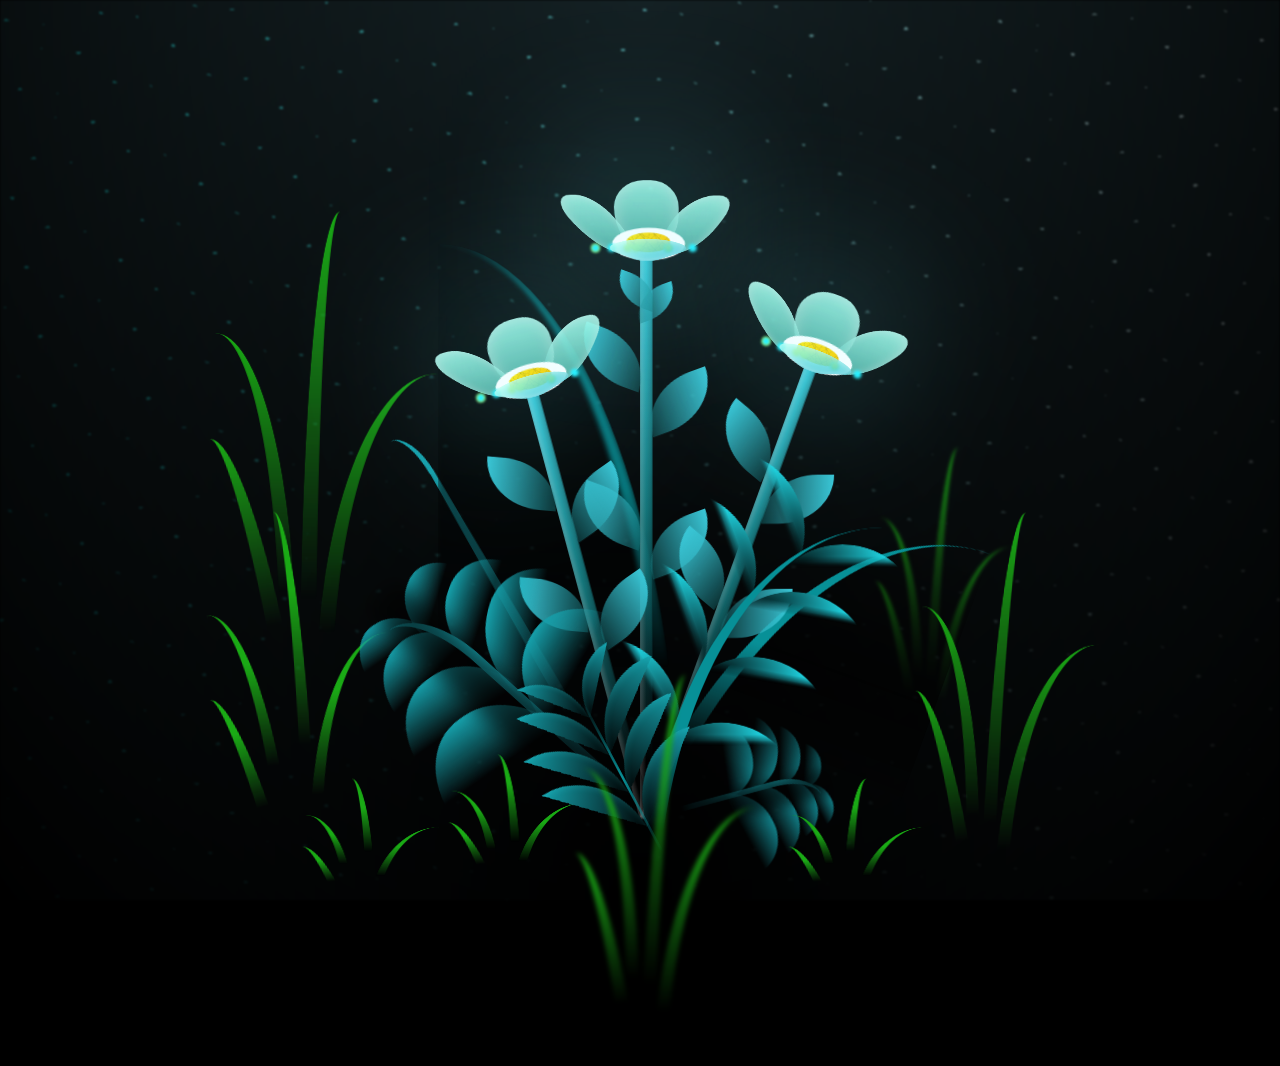
<file: flower.html>
<!DOCTYPE html>
<html lang="en">
<head>
    <meta charset="UTF-8">
    <meta http-equiv="X-UA-Compatible" content="IE=edge">
    <meta name="viewport" content="width=device-width, initial-scale=1.0">
    <link rel="stylesheet" href="./main.css">
    <link rel="icon" href="./flowers.png" type="image/x-icon">
    <title>flowers</title>
</head>
<body class="container">
  <!-- Pembuat code: https://codepen.io/mdusmanansari/pen/BamepLe -->
    <div class="night"></div>
    <div class="flowers">
      <div class="flower flower--1">
        <div class="flower__leafs flower__leafs--1">
          <div class="flower__leaf flower__leaf--1"></div>
          <div class="flower__leaf flower__leaf--2"></div>
          <div class="flower__leaf flower__leaf--3"></div>
          <div class="flower__leaf flower__leaf--4"></div>
          <div class="flower__white-circle"></div>
  
          <div class="flower__light flower__light--1"></div>
          <div class="flower__light flower__light--2"></div>
          <div class="flower__light flower__light--3"></div>
          <div class="flower__light flower__light--4"></div>
          <div class="flower__light flower__light--5"></div>
          <div class="flower__light flower__light--6"></div>
          <div class="flower__light flower__light--7"></div>
          <div class="flower__light flower__light--8"></div>
  
        </div>
        <div class="flower__line">
          <div class="flower__line__leaf flower__line__leaf--1"></div>
          <div class="flower__line__leaf flower__line__leaf--2"></div>
          <div class="flower__line__leaf flower__line__leaf--3"></div>
          <div class="flower__line__leaf flower__line__leaf--4"></div>
          <div class="flower__line__leaf flower__line__leaf--5"></div>
          <div class="flower__line__leaf flower__line__leaf--6"></div>
        </div>
      </div>
  
      <div class="flower flower--2">
        <div class="flower__leafs flower__leafs--2">
          <div class="flower__leaf flower__leaf--1"></div>
          <div class="flower__leaf flower__leaf--2"></div>
          <div class="flower__leaf flower__leaf--3"></div>
          <div class="flower__leaf flower__leaf--4"></div>
          <div class="flower__white-circle"></div>
  
          <div class="flower__light flower__light--1"></div>
          <div class="flower__light flower__light--2"></div>
          <div class="flower__light flower__light--3"></div>
          <div class="flower__light flower__light--4"></div>
          <div class="flower__light flower__light--5"></div>
          <div class="flower__light flower__light--6"></div>
          <div class="flower__light flower__light--7"></div>
          <div class="flower__light flower__light--8"></div>
  
        </div>
        <div class="flower__line">
          <div class="flower__line__leaf flower__line__leaf--1"></div>
          <div class="flower__line__leaf flower__line__leaf--2"></div>
          <div class="flower__line__leaf flower__line__leaf--3"></div>
          <div class="flower__line__leaf flower__line__leaf--4"></div>
        </div>
      </div>
  
      <div class="flower flower--3">
        <div class="flower__leafs flower__leafs--3">
          <div class="flower__leaf flower__leaf--1"></div>
          <div class="flower__leaf flower__leaf--2"></div>
          <div class="flower__leaf flower__leaf--3"></div>
          <div class="flower__leaf flower__leaf--4"></div>
          <div class="flower__white-circle"></div>
  
          <div class="flower__light flower__light--1"></div>
          <div class="flower__light flower__light--2"></div>
          <div class="flower__light flower__light--3"></div>
          <div class="flower__light flower__light--4"></div>
          <div class="flower__light flower__light--5"></div>
          <div class="flower__light flower__light--6"></div>
          <div class="flower__light flower__light--7"></div>
          <div class="flower__light flower__light--8"></div>
  
        </div>
        <div class="flower__line">
          <div class="flower__line__leaf flower__line__leaf--1"></div>
          <div class="flower__line__leaf flower__line__leaf--2"></div>
          <div class="flower__line__leaf flower__line__leaf--3"></div>
          <div class="flower__line__leaf flower__line__leaf--4"></div>
        </div>
      </div>
  
      <div class="grow-ans" style="--d:1.2s">
        <div class="flower__g-long">
          <div class="flower__g-long__top"></div>
          <div class="flower__g-long__bottom"></div>
        </div>
      </div>
  
      <div class="growing-grass">
        <div class="flower__grass flower__grass--1">
          <div class="flower__grass--top"></div>
          <div class="flower__grass--bottom"></div>
          <div class="flower__grass__leaf flower__grass__leaf--1"></div>
          <div class="flower__grass__leaf flower__grass__leaf--2"></div>
          <div class="flower__grass__leaf flower__grass__leaf--3"></div>
          <div class="flower__grass__leaf flower__grass__leaf--4"></div>
          <div class="flower__grass__leaf flower__grass__leaf--5"></div>
          <div class="flower__grass__leaf flower__grass__leaf--6"></div>
          <div class="flower__grass__leaf flower__grass__leaf--7"></div>
          <div class="flower__grass__leaf flower__grass__leaf--8"></div>
          <div class="flower__grass__overlay"></div>
        </div>
      </div>
  
      <div class="growing-grass">
        <div class="flower__grass flower__grass--2">
          <div class="flower__grass--top"></div>
          <div class="flower__grass--bottom"></div>
          <div class="flower__grass__leaf flower__grass__leaf--1"></div>
          <div class="flower__grass__leaf flower__grass__leaf--2"></div>
          <div class="flower__grass__leaf flower__grass__leaf--3"></div>
          <div class="flower__grass__leaf flower__grass__leaf--4"></div>
          <div class="flower__grass__leaf flower__grass__leaf--5"></div>
          <div class="flower__grass__leaf flower__grass__leaf--6"></div>
          <div class="flower__grass__leaf flower__grass__leaf--7"></div>
          <div class="flower__grass__leaf flower__grass__leaf--8"></div>
          <div class="flower__grass__overlay"></div>
        </div>
      </div>
  
      <div class="grow-ans" style="--d:2.4s">
        <div class="flower__g-right flower__g-right--1">
          <div class="leaf"></div>
        </div>
      </div>
  
      <div class="grow-ans" style="--d:2.8s">
        <div class="flower__g-right flower__g-right--2">
          <div class="leaf"></div>
        </div>
      </div>
  
      <div class="grow-ans" style="--d:2.8s">
        <div class="flower__g-front">
          <div class="flower__g-front__leaf-wrapper flower__g-front__leaf-wrapper--1">
            <div class="flower__g-front__leaf"></div>
          </div>
          <div class="flower__g-front__leaf-wrapper flower__g-front__leaf-wrapper--2">
            <div class="flower__g-front__leaf"></div>
          </div>
          <div class="flower__g-front__leaf-wrapper flower__g-front__leaf-wrapper--3">
            <div class="flower__g-front__leaf"></div>
          </div>
          <div class="flower__g-front__leaf-wrapper flower__g-front__leaf-wrapper--4">
            <div class="flower__g-front__leaf"></div>
          </div>
          <div class="flower__g-front__leaf-wrapper flower__g-front__leaf-wrapper--5">
            <div class="flower__g-front__leaf"></div>
          </div>
          <div class="flower__g-front__leaf-wrapper flower__g-front__leaf-wrapper--6">
            <div class="flower__g-front__leaf"></div>
          </div>
          <div class="flower__g-front__leaf-wrapper flower__g-front__leaf-wrapper--7">
            <div class="flower__g-front__leaf"></div>
          </div>
          <div class="flower__g-front__leaf-wrapper flower__g-front__leaf-wrapper--8">
            <div class="flower__g-front__leaf"></div>
          </div>
          <div class="flower__g-front__line"></div>
        </div>
      </div>
  
      <div class="grow-ans" style="--d:3.2s">
        <div class="flower__g-fr">
          <div class="leaf"></div>
          <div class="flower__g-fr__leaf flower__g-fr__leaf--1"></div>
          <div class="flower__g-fr__leaf flower__g-fr__leaf--2"></div>
          <div class="flower__g-fr__leaf flower__g-fr__leaf--3"></div>
          <div class="flower__g-fr__leaf flower__g-fr__leaf--4"></div>
          <div class="flower__g-fr__leaf flower__g-fr__leaf--5"></div>
          <div class="flower__g-fr__leaf flower__g-fr__leaf--6"></div>
          <div class="flower__g-fr__leaf flower__g-fr__leaf--7"></div>
          <div class="flower__g-fr__leaf flower__g-fr__leaf--8"></div>
        </div>
      </div>
  
      <div class="long-g long-g--0">
        <div class="grow-ans" style="--d:3s">
          <div class="leaf leaf--0"></div>
        </div>
        <div class="grow-ans" style="--d:2.2s">
          <div class="leaf leaf--1"></div>
        </div>
        <div class="grow-ans" style="--d:3.4s">
          <div class="leaf leaf--2"></div>
        </div>
        <div class="grow-ans" style="--d:3.6s">
          <div class="leaf leaf--3"></div>
        </div>
      </div>
  
      <div class="long-g long-g--1">
        <div class="grow-ans" style="--d:3.6s">
          <div class="leaf leaf--0"></div>
        </div>
        <div class="grow-ans" style="--d:3.8s">
          <div class="leaf leaf--1"></div>
        </div>
        <div class="grow-ans" style="--d:4s">
          <div class="leaf leaf--2"></div>
        </div>
        <div class="grow-ans" style="--d:4.2s">
          <div class="leaf leaf--3"></div>
        </div>
      </div>
  
      <div class="long-g long-g--2">
        <div class="grow-ans" style="--d:4s">
          <div class="leaf leaf--0"></div>
        </div>
        <div class="grow-ans" style="--d:4.2s">
          <div class="leaf leaf--1"></div>
        </div>
        <div class="grow-ans" style="--d:4.4s">
          <div class="leaf leaf--2"></div>
        </div>
        <div class="grow-ans" style="--d:4.6s">
          <div class="leaf leaf--3"></div>
        </div>
      </div>
  
      <div class="long-g long-g--3">
        <div class="grow-ans" style="--d:4s">
          <div class="leaf leaf--0"></div>
        </div>
        <div class="grow-ans" style="--d:4.2s">
          <div class="leaf leaf--1"></div>
        </div>
        <div class="grow-ans" style="--d:3s">
          <div class="leaf leaf--2"></div>
        </div>
        <div class="grow-ans" style="--d:3.6s">
          <div class="leaf leaf--3"></div>
        </div>
      </div>
  
      <div class="long-g long-g--4">
        <div class="grow-ans" style="--d:4s">
          <div class="leaf leaf--0"></div>
        </div>
        <div class="grow-ans" style="--d:4.2s">
          <div class="leaf leaf--1"></div>
        </div>
        <div class="grow-ans" style="--d:3s">
          <div class="leaf leaf--2"></div>
        </div>
        <div class="grow-ans" style="--d:3.6s">
          <div class="leaf leaf--3"></div>
        </div>
      </div>
  
      <div class="long-g long-g--5">
        <div class="grow-ans" style="--d:4s">
          <div class="leaf leaf--0"></div>
        </div>
        <div class="grow-ans" style="--d:4.2s">
          <div class="leaf leaf--1"></div>
        </div>
        <div class="grow-ans" style="--d:3s">
          <div class="leaf leaf--2"></div>
        </div>
        <div class="grow-ans" style="--d:3.6s">
          <div class="leaf leaf--3"></div>
        </div>
      </div>
  
      <div class="long-g long-g--6">
        <div class="grow-ans" style="--d:4.2s">
          <div class="leaf leaf--0"></div>
        </div>
        <div class="grow-ans" style="--d:4.4s">
          <div class="leaf leaf--1"></div>
        </div>
        <div class="grow-ans" style="--d:4.6s">
          <div class="leaf leaf--2"></div>
        </div>
        <div class="grow-ans" style="--d:4.8s">
          <div class="leaf leaf--3"></div>
        </div>
      </div>
  
      <div class="long-g long-g--7">
        <div class="grow-ans" style="--d:3s">
          <div class="leaf leaf--0"></div>
        </div>
        <div class="grow-ans" style="--d:3.2s">
          <div class="leaf leaf--1"></div>
        </div>
        <div class="grow-ans" style="--d:3.5s">
          <div class="leaf leaf--2"></div>
        </div>
        <div class="grow-ans" style="--d:3.6s">
          <div class="leaf leaf--3"></div>
        </div>
      </div>
    </div>
    <script src="./main.js"></script>
  </body>
</html>
</file>
<file: main.css>
*,
*::after,
*::before {
  padding: 0;
  margin: 0;
  box-sizing: border-box;
}

:root {
  --dark-color: #000;
}

body {
  display: flex;
  align-items: flex-end;
  justify-content: center;
  min-height: 100vh;
  background-color: var(--dark-color);
  overflow: hidden;
  perspective: 1000px;
}

.night {
  position: fixed;
  left: 50%;
  top: 0;
  transform: translateX(-50%);
  width: 100%;
  height: 100%;
  filter: blur(0.1vmin);
  background-image: radial-gradient(ellipse at top, transparent 0%, var(--dark-color)), radial-gradient(ellipse at bottom, var(--dark-color), rgba(145, 233, 255, 0.2)), repeating-linear-gradient(220deg, rgb(0, 0, 0) 0px, rgb(0, 0, 0) 19px, transparent 19px, transparent 22px), repeating-linear-gradient(189deg, rgb(0, 0, 0) 0px, rgb(0, 0, 0) 19px, transparent 19px, transparent 22px), repeating-linear-gradient(148deg, rgb(0, 0, 0) 0px, rgb(0, 0, 0) 19px, transparent 19px, transparent 22px), linear-gradient(90deg, rgb(0, 255, 250), rgb(240, 240, 240));
}

.flowers {
  position: relative;
  transform: scale(0.9);
}

.flower {
  position: absolute;
  bottom: 10vmin;
  transform-origin: bottom center;
  z-index: 10;
  --fl-speed: 0.8s;
}
.flower--1 {
  -webkit-animation: moving-flower-1 4s linear infinite;
          animation: moving-flower-1 4s linear infinite;
}
.flower--1 .flower__line {
  height: 70vmin;
  -webkit-animation-delay: 0.3s;
          animation-delay: 0.3s;
}
.flower--1 .flower__line__leaf--1 {
  -webkit-animation: blooming-leaf-right var(--fl-speed) 1.6s backwards;
          animation: blooming-leaf-right var(--fl-speed) 1.6s backwards;
}
.flower--1 .flower__line__leaf--2 {
  -webkit-animation: blooming-leaf-right var(--fl-speed) 1.4s backwards;
          animation: blooming-leaf-right var(--fl-speed) 1.4s backwards;
}
.flower--1 .flower__line__leaf--3 {
  -webkit-animation: blooming-leaf-left var(--fl-speed) 1.2s backwards;
          animation: blooming-leaf-left var(--fl-speed) 1.2s backwards;
}
.flower--1 .flower__line__leaf--4 {
  -webkit-animation: blooming-leaf-left var(--fl-speed) 1s backwards;
          animation: blooming-leaf-left var(--fl-speed) 1s backwards;
}
.flower--1 .flower__line__leaf--5 {
  -webkit-animation: blooming-leaf-right var(--fl-speed) 1.8s backwards;
          animation: blooming-leaf-right var(--fl-speed) 1.8s backwards;
}
.flower--1 .flower__line__leaf--6 {
  -webkit-animation: blooming-leaf-left var(--fl-speed) 2s backwards;
          animation: blooming-leaf-left var(--fl-speed) 2s backwards;
}
.flower--2 {
  left: 50%;
  transform: rotate(20deg);
  -webkit-animation: moving-flower-2 4s linear infinite;
          animation: moving-flower-2 4s linear infinite;
}
.flower--2 .flower__line {
  height: 60vmin;
  -webkit-animation-delay: 0.6s;
          animation-delay: 0.6s;
}
.flower--2 .flower__line__leaf--1 {
  -webkit-animation: blooming-leaf-right var(--fl-speed) 1.9s backwards;
          animation: blooming-leaf-right var(--fl-speed) 1.9s backwards;
}
.flower--2 .flower__line__leaf--2 {
  -webkit-animation: blooming-leaf-right var(--fl-speed) 1.7s backwards;
          animation: blooming-leaf-right var(--fl-speed) 1.7s backwards;
}
.flower--2 .flower__line__leaf--3 {
  -webkit-animation: blooming-leaf-left var(--fl-speed) 1.5s backwards;
          animation: blooming-leaf-left var(--fl-speed) 1.5s backwards;
}
.flower--2 .flower__line__leaf--4 {
  -webkit-animation: blooming-leaf-left var(--fl-speed) 1.3s backwards;
          animation: blooming-leaf-left var(--fl-speed) 1.3s backwards;
}
.flower--3 {
  left: 50%;
  transform: rotate(-15deg);
  -webkit-animation: moving-flower-3 4s linear infinite;
          animation: moving-flower-3 4s linear infinite;
}
.flower--3 .flower__line {
  -webkit-animation-delay: 0.9s;
          animation-delay: 0.9s;
}
.flower--3 .flower__line__leaf--1 {
  -webkit-animation: blooming-leaf-right var(--fl-speed) 2.5s backwards;
          animation: blooming-leaf-right var(--fl-speed) 2.5s backwards;
}
.flower--3 .flower__line__leaf--2 {
  -webkit-animation: blooming-leaf-right var(--fl-speed) 2.3s backwards;
          animation: blooming-leaf-right var(--fl-speed) 2.3s backwards;
}
.flower--3 .flower__line__leaf--3 {
  -webkit-animation: blooming-leaf-left var(--fl-speed) 2.1s backwards;
          animation: blooming-leaf-left var(--fl-speed) 2.1s backwards;
}
.flower--3 .flower__line__leaf--4 {
  -webkit-animation: blooming-leaf-left var(--fl-speed) 1.9s backwards;
          animation: blooming-leaf-left var(--fl-speed) 1.9s backwards;
}
.flower__leafs {
  position: relative;
  -webkit-animation: blooming-flower 2s backwards;
          animation: blooming-flower 2s backwards;
}
.flower__leafs--1 {
  -webkit-animation-delay: 1.1s;
          animation-delay: 1.1s;
}
.flower__leafs--2 {
  -webkit-animation-delay: 1.4s;
          animation-delay: 1.4s;
}
.flower__leafs--3 {
  -webkit-animation-delay: 1.7s;
          animation-delay: 1.7s;
}
.flower__leafs::after {
  content: "";
  position: absolute;
  left: 0;
  top: 0;
  transform: translate(-50%, -100%);
  width: 8vmin;
  height: 8vmin;
  background-color: #6bf0ff;
  filter: blur(10vmin);
}
.flower__leaf {
  position: absolute;
  bottom: 0;
  left: 50%;
  width: 8vmin;
  height: 11vmin;
  border-radius: 51% 49% 47% 53%/44% 45% 55% 69%;
  background-color: #a7ffee;
  background-image: linear-gradient(to top, #54b8aa, #a7ffee);
  transform-origin: bottom center;
  opacity: 0.9;
  box-shadow: inset 0 0 2vmin rgba(255, 255, 255, 0.5);
}
.flower__leaf--1 {
  transform: translate(-10%, 1%) rotateY(40deg) rotateX(-50deg);
}
.flower__leaf--2 {
  transform: translate(-50%, -4%) rotateX(40deg);
}
.flower__leaf--3 {
  transform: translate(-90%, 0%) rotateY(45deg) rotateX(50deg);
}
.flower__leaf--4 {
  width: 8vmin;
  height: 8vmin;
  transform-origin: bottom left;
  border-radius: 4vmin 10vmin 4vmin 4vmin;
  transform: translate(0%, 18%) rotateX(70deg) rotate(-43deg);
  background-image: linear-gradient(to top, #39c6d6, #a7ffee);
  z-index: 1;
  opacity: 0.8;
}
.flower__white-circle {
  position: absolute;
  left: -3.5vmin;
  top: -3vmin;
  width: 9vmin;
  height: 4vmin;
  border-radius: 50%;
  background-color: #fff;
}
.flower__white-circle::after {
  content: "";
  position: absolute;
  left: 50%;
  top: 45%;
  transform: translate(-50%, -50%);
  width: 60%;
  height: 60%;
  border-radius: inherit;
  background-image: repeating-linear-gradient(135deg, rgba(0, 0, 0, 0.03) 0px, rgba(0, 0, 0, 0.03) 1px, transparent 1px, transparent 12px), repeating-linear-gradient(45deg, rgba(0, 0, 0, 0.03) 0px, rgba(0, 0, 0, 0.03) 1px, transparent 1px, transparent 12px), repeating-linear-gradient(67.5deg, rgba(0, 0, 0, 0.03) 0px, rgba(0, 0, 0, 0.03) 1px, transparent 1px, transparent 12px), repeating-linear-gradient(135deg, rgba(0, 0, 0, 0.03) 0px, rgba(0, 0, 0, 0.03) 1px, transparent 1px, transparent 12px), repeating-linear-gradient(45deg, rgba(0, 0, 0, 0.03) 0px, rgba(0, 0, 0, 0.03) 1px, transparent 1px, transparent 12px), repeating-linear-gradient(112.5deg, rgba(0, 0, 0, 0.03) 0px, rgba(0, 0, 0, 0.03) 1px, transparent 1px, transparent 12px), repeating-linear-gradient(112.5deg, rgba(0, 0, 0, 0.03) 0px, rgba(0, 0, 0, 0.03) 1px, transparent 1px, transparent 12px), repeating-linear-gradient(45deg, rgba(0, 0, 0, 0.03) 0px, rgba(0, 0, 0, 0.03) 1px, transparent 1px, transparent 12px), repeating-linear-gradient(22.5deg, rgba(0, 0, 0, 0.03) 0px, rgba(0, 0, 0, 0.03) 1px, transparent 1px, transparent 12px), repeating-linear-gradient(45deg, rgba(0, 0, 0, 0.03) 0px, rgba(0, 0, 0, 0.03) 1px, transparent 1px, transparent 12px), repeating-linear-gradient(22.5deg, rgba(0, 0, 0, 0.03) 0px, rgba(0, 0, 0, 0.03) 1px, transparent 1px, transparent 12px), repeating-linear-gradient(135deg, rgba(0, 0, 0, 0.03) 0px, rgba(0, 0, 0, 0.03) 1px, transparent 1px, transparent 12px), repeating-linear-gradient(157.5deg, rgba(0, 0, 0, 0.03) 0px, rgba(0, 0, 0, 0.03) 1px, transparent 1px, transparent 12px), repeating-linear-gradient(67.5deg, rgba(0, 0, 0, 0.03) 0px, rgba(0, 0, 0, 0.03) 1px, transparent 1px, transparent 12px), repeating-linear-gradient(67.5deg, rgba(0, 0, 0, 0.03) 0px, rgba(0, 0, 0, 0.03) 1px, transparent 1px, transparent 12px), linear-gradient(90deg, rgb(255, 235, 18), rgb(255, 206, 0));
}
.flower__line {
  height: 55vmin;
  width: 1.5vmin;
  background-image: linear-gradient(to left, rgba(0, 0, 0, 0.2), transparent, rgba(255, 255, 255, 0.2)), linear-gradient(to top, transparent 10%, #14757a, #39c6d6);
  box-shadow: inset 0 0 2px rgba(0, 0, 0, 0.5);
  -webkit-animation: grow-flower-tree 4s backwards;
          animation: grow-flower-tree 4s backwards;
}
.flower__line__leaf {
  --w: 7vmin;
  --h: calc(var(--w) + 2vmin);
  position: absolute;
  top: 20%;
  left: 90%;
  width: var(--w);
  height: var(--h);
  border-top-right-radius: var(--h);
  border-bottom-left-radius: var(--h);
  background-image: linear-gradient(to top, rgba(20, 117, 122, 0.4), #39c6d6);
}
.flower__line__leaf--1 {
  transform: rotate(70deg) rotateY(30deg);
}
.flower__line__leaf--2 {
  top: 45%;
  transform: rotate(70deg) rotateY(30deg);
}
.flower__line__leaf--3, .flower__line__leaf--4, .flower__line__leaf--6 {
  border-top-right-radius: 0;
  border-bottom-left-radius: 0;
  border-top-left-radius: var(--h);
  border-bottom-right-radius: var(--h);
  left: -460%;
  top: 12%;
  transform: rotate(-70deg) rotateY(30deg);
}
.flower__line__leaf--4 {
  top: 40%;
}
.flower__line__leaf--5 {
  top: 0;
  transform-origin: left;
  transform: rotate(70deg) rotateY(30deg) scale(0.6);
}
.flower__line__leaf--6 {
  top: -2%;
  left: -450%;
  transform-origin: right;
  transform: rotate(-70deg) rotateY(30deg) scale(0.6);
}
.flower__light {
  position: absolute;
  bottom: 0vmin;
  width: 1vmin;
  height: 1vmin;
  background-color: rgb(255, 251, 0);
  border-radius: 50%;
  filter: blur(0.2vmin);
  -webkit-animation: light-ans 4s linear infinite backwards;
          animation: light-ans 4s linear infinite backwards;
}
.flower__light:nth-child(odd) {
  background-color: #23f0ff;
}
.flower__light--1 {
  left: -2vmin;
  -webkit-animation-delay: 1s;
          animation-delay: 1s;
}
.flower__light--2 {
  left: 3vmin;
  -webkit-animation-delay: 0.5s;
          animation-delay: 0.5s;
}
.flower__light--3 {
  left: -6vmin;
  -webkit-animation-delay: 0.3s;
          animation-delay: 0.3s;
}
.flower__light--4 {
  left: 6vmin;
  -webkit-animation-delay: 0.9s;
          animation-delay: 0.9s;
}
.flower__light--5 {
  left: -1vmin;
  -webkit-animation-delay: 1.5s;
          animation-delay: 1.5s;
}
.flower__light--6 {
  left: -4vmin;
  -webkit-animation-delay: 3s;
          animation-delay: 3s;
}
.flower__light--7 {
  left: 3vmin;
  -webkit-animation-delay: 2s;
          animation-delay: 2s;
}
.flower__light--8 {
  left: -6vmin;
  -webkit-animation-delay: 3.5s;
          animation-delay: 3.5s;
}
.flower__grass {
  --c: #159faa;
  --line-w: 1.5vmin;
  position: absolute;
  bottom: 12vmin;
  left: -7vmin;
  display: flex;
  flex-direction: column;
  align-items: flex-end;
  z-index: 20;
  transform-origin: bottom center;
  transform: rotate(-48deg) rotateY(40deg);
}
.flower__grass--1 {
  -webkit-animation: moving-grass 2s linear infinite;
          animation: moving-grass 2s linear infinite;
}
.flower__grass--2 {
  left: 2vmin;
  bottom: 10vmin;
  transform: scale(0.5) rotate(75deg) rotateX(10deg) rotateY(-200deg);
  opacity: 0.8;
  z-index: 0;
  -webkit-animation: moving-grass--2 1.5s linear infinite;
          animation: moving-grass--2 1.5s linear infinite;
}
.flower__grass--top {
  width: 7vmin;
  height: 10vmin;
  border-top-right-radius: 100%;
  border-right: var(--line-w) solid var(--c);
  transform-origin: bottom center;
  transform: rotate(-2deg);
}
.flower__grass--bottom {
  margin-top: -2px;
  width: var(--line-w);
  height: 25vmin;
  background-image: linear-gradient(to top, transparent, var(--c));
}
.flower__grass__leaf {
  --size: 10vmin;
  position: absolute;
  width: calc(var(--size) * 2.1);
  height: var(--size);
  border-top-left-radius: var(--size);
  border-top-right-radius: var(--size);
  background-image: linear-gradient(to top, transparent, transparent 30%, var(--c));
  z-index: 100;
}
.flower__grass__leaf--1 {
  top: -6%;
  left: 30%;
  --size: 6vmin;
  transform: rotate(-20deg);
  -webkit-animation: growing-grass-ans--1 2s 2.6s backwards;
          animation: growing-grass-ans--1 2s 2.6s backwards;
}
@-webkit-keyframes growing-grass-ans--1 {
  0% {
    transform-origin: bottom left;
    transform: rotate(-20deg) scale(0);
  }
}
@keyframes growing-grass-ans--1 {
  0% {
    transform-origin: bottom left;
    transform: rotate(-20deg) scale(0);
  }
}
.flower__grass__leaf--2 {
  top: -5%;
  left: -110%;
  --size: 6vmin;
  transform: rotate(10deg);
  -webkit-animation: growing-grass-ans--2 2s 2.4s linear backwards;
          animation: growing-grass-ans--2 2s 2.4s linear backwards;
}
@-webkit-keyframes growing-grass-ans--2 {
  0% {
    transform-origin: bottom right;
    transform: rotate(10deg) scale(0);
  }
}
@keyframes growing-grass-ans--2 {
  0% {
    transform-origin: bottom right;
    transform: rotate(10deg) scale(0);
  }
}
.flower__grass__leaf--3 {
  top: 5%;
  left: 60%;
  --size: 8vmin;
  transform: rotate(-18deg) rotateX(-20deg);
  -webkit-animation: growing-grass-ans--3 2s 2.2s linear backwards;
          animation: growing-grass-ans--3 2s 2.2s linear backwards;
}
@-webkit-keyframes growing-grass-ans--3 {
  0% {
    transform-origin: bottom left;
    transform: rotate(-18deg) rotateX(-20deg) scale(0);
  }
}
@keyframes growing-grass-ans--3 {
  0% {
    transform-origin: bottom left;
    transform: rotate(-18deg) rotateX(-20deg) scale(0);
  }
}
.flower__grass__leaf--4 {
  top: 6%;
  left: -135%;
  --size: 8vmin;
  transform: rotate(2deg);
  -webkit-animation: growing-grass-ans--4 2s 2s linear backwards;
          animation: growing-grass-ans--4 2s 2s linear backwards;
}
@-webkit-keyframes growing-grass-ans--4 {
  0% {
    transform-origin: bottom right;
    transform: rotate(2deg) scale(0);
  }
}
@keyframes growing-grass-ans--4 {
  0% {
    transform-origin: bottom right;
    transform: rotate(2deg) scale(0);
  }
}
.flower__grass__leaf--5 {
  top: 20%;
  left: 60%;
  --size: 10vmin;
  transform: rotate(-24deg) rotateX(-20deg);
  -webkit-animation: growing-grass-ans--5 2s 1.8s linear backwards;
          animation: growing-grass-ans--5 2s 1.8s linear backwards;
}
@-webkit-keyframes growing-grass-ans--5 {
  0% {
    transform-origin: bottom left;
    transform: rotate(-24deg) rotateX(-20deg) scale(0);
  }
}
@keyframes growing-grass-ans--5 {
  0% {
    transform-origin: bottom left;
    transform: rotate(-24deg) rotateX(-20deg) scale(0);
  }
}
.flower__grass__leaf--6 {
  top: 22%;
  left: -180%;
  --size: 10vmin;
  transform: rotate(10deg);
  -webkit-animation: growing-grass-ans--6 2s 1.6s linear backwards;
          animation: growing-grass-ans--6 2s 1.6s linear backwards;
}
@-webkit-keyframes growing-grass-ans--6 {
  0% {
    transform-origin: bottom right;
    transform: rotate(10deg) scale(0);
  }
}
@keyframes growing-grass-ans--6 {
  0% {
    transform-origin: bottom right;
    transform: rotate(10deg) scale(0);
  }
}
.flower__grass__leaf--7 {
  top: 39%;
  left: 70%;
  --size: 10vmin;
  transform: rotate(-10deg);
  -webkit-animation: growing-grass-ans--7 2s 1.4s linear backwards;
          animation: growing-grass-ans--7 2s 1.4s linear backwards;
}
@-webkit-keyframes growing-grass-ans--7 {
  0% {
    transform-origin: bottom left;
    transform: rotate(-10deg) scale(0);
  }
}
@keyframes growing-grass-ans--7 {
  0% {
    transform-origin: bottom left;
    transform: rotate(-10deg) scale(0);
  }
}
.flower__grass__leaf--8 {
  top: 40%;
  left: -215%;
  --size: 11vmin;
  transform: rotate(10deg);
  -webkit-animation: growing-grass-ans--8 2s 1.2s linear backwards;
          animation: growing-grass-ans--8 2s 1.2s linear backwards;
}
@-webkit-keyframes growing-grass-ans--8 {
  0% {
    transform-origin: bottom right;
    transform: rotate(10deg) scale(0);
  }
}
@keyframes growing-grass-ans--8 {
  0% {
    transform-origin: bottom right;
    transform: rotate(10deg) scale(0);
  }
}
.flower__grass__overlay {
  position: absolute;
  top: -10%;
  right: 0%;
  width: 100%;
  height: 100%;
  background-color: rgba(0, 0, 0, 0.6);
  filter: blur(1.5vmin);
  z-index: 100;
}
.flower__g-long {
  --w: 2vmin;
  --h: 6vmin;
  --c: #159faa;
  position: absolute;
  bottom: 10vmin;
  left: -3vmin;
  transform-origin: bottom center;
  transform: rotate(-30deg) rotateY(-20deg);
  display: flex;
  flex-direction: column;
  align-items: flex-end;
  -webkit-animation: flower-g-long-ans 3s linear infinite;
          animation: flower-g-long-ans 3s linear infinite;
}
@-webkit-keyframes flower-g-long-ans {
  0%, 100% {
    transform: rotate(-30deg) rotateY(-20deg);
  }
  50% {
    transform: rotate(-32deg) rotateY(-20deg);
  }
}
@keyframes flower-g-long-ans {
  0%, 100% {
    transform: rotate(-30deg) rotateY(-20deg);
  }
  50% {
    transform: rotate(-32deg) rotateY(-20deg);
  }
}
.flower__g-long__top {
  top: calc(var(--h) * -1);
  width: calc(var(--w) + 1vmin);
  height: var(--h);
  border-top-right-radius: 100%;
  border-right: 0.7vmin solid var(--c);
  transform: translate(-0.7vmin, 1vmin);
}
.flower__g-long__bottom {
  width: var(--w);
  height: 50vmin;
  transform-origin: bottom center;
  background-image: linear-gradient(to top, transparent 30%, var(--c));
  box-shadow: inset 0 0 2px rgba(0, 0, 0, 0.5);
  -webkit-clip-path: polygon(35% 0, 65% 1%, 100% 100%, 0% 100%);
          clip-path: polygon(35% 0, 65% 1%, 100% 100%, 0% 100%);
}
.flower__g-right {
  position: absolute;
  bottom: 6vmin;
  left: -2vmin;
  transform-origin: bottom left;
  transform: rotate(20deg);
}
.flower__g-right .leaf {
  width: 30vmin;
  height: 50vmin;
  border-top-left-radius: 100%;
  border-left: 2vmin solid #079097;
  background-image: linear-gradient(to bottom, transparent, var(--dark-color) 60%);
  -webkit-mask-image: linear-gradient(to top, transparent 30%, #079097 60%);
}
.flower__g-right--1 {
  -webkit-animation: flower-g-right-ans 2.5s linear infinite;
          animation: flower-g-right-ans 2.5s linear infinite;
}
.flower__g-right--2 {
  left: 5vmin;
  transform: rotateY(-180deg);
  -webkit-animation: flower-g-right-ans--2 3s linear infinite;
          animation: flower-g-right-ans--2 3s linear infinite;
}
.flower__g-right--2 .leaf {
  height: 75vmin;
  filter: blur(0.3vmin);
  opacity: 0.8;
}
@-webkit-keyframes flower-g-right-ans {
  0%, 100% {
    transform: rotate(20deg);
  }
  50% {
    transform: rotate(24deg) rotateX(-20deg);
  }
}
@keyframes flower-g-right-ans {
  0%, 100% {
    transform: rotate(20deg);
  }
  50% {
    transform: rotate(24deg) rotateX(-20deg);
  }
}
@-webkit-keyframes flower-g-right-ans--2 {
  0%, 100% {
    transform: rotateY(-180deg) rotate(0deg) rotateX(-20deg);
  }
  50% {
    transform: rotateY(-180deg) rotate(6deg) rotateX(-20deg);
  }
}
@keyframes flower-g-right-ans--2 {
  0%, 100% {
    transform: rotateY(-180deg) rotate(0deg) rotateX(-20deg);
  }
  50% {
    transform: rotateY(-180deg) rotate(6deg) rotateX(-20deg);
  }
}
.flower__g-front {
  position: absolute;
  bottom: 6vmin;
  left: 2.5vmin;
  z-index: 100;
  transform-origin: bottom center;
  transform: rotate(-28deg) rotateY(30deg) scale(1.04);
  -webkit-animation: flower__g-front-ans 2s linear infinite;
          animation: flower__g-front-ans 2s linear infinite;
}
@-webkit-keyframes flower__g-front-ans {
  0%, 100% {
    transform: rotate(-28deg) rotateY(30deg) scale(1.04);
  }
  50% {
    transform: rotate(-35deg) rotateY(40deg) scale(1.04);
  }
}
@keyframes flower__g-front-ans {
  0%, 100% {
    transform: rotate(-28deg) rotateY(30deg) scale(1.04);
  }
  50% {
    transform: rotate(-35deg) rotateY(40deg) scale(1.04);
  }
}
.flower__g-front__line {
  width: 0.3vmin;
  height: 20vmin;
  background-image: linear-gradient(to top, transparent, #079097, transparent 100%);
  position: relative;
}
.flower__g-front__leaf-wrapper {
  position: absolute;
  top: 0;
  left: 0;
  transform-origin: bottom left;
  transform: rotate(10deg);
}
.flower__g-front__leaf-wrapper:nth-child(even) {
  left: 0vmin;
  transform: rotateY(-180deg) rotate(5deg);
  -webkit-animation: flower__g-front__leaf-left-ans 1s ease-in backwards;
          animation: flower__g-front__leaf-left-ans 1s ease-in backwards;
}
.flower__g-front__leaf-wrapper:nth-child(odd) {
  -webkit-animation: flower__g-front__leaf-ans 1s ease-in backwards;
          animation: flower__g-front__leaf-ans 1s ease-in backwards;
}
.flower__g-front__leaf-wrapper--1 {
  top: -8vmin;
  transform: scale(0.7);
  -webkit-animation: flower__g-front__leaf-ans 1s 5.5s ease-in backwards !important;
          animation: flower__g-front__leaf-ans 1s 5.5s ease-in backwards !important;
}
.flower__g-front__leaf-wrapper--2 {
  top: -8vmin;
  transform: rotateY(-180deg) scale(0.7) !important;
  -webkit-animation: flower__g-front__leaf-left-ans-2 1s 4.6s ease-in backwards !important;
          animation: flower__g-front__leaf-left-ans-2 1s 4.6s ease-in backwards !important;
}
.flower__g-front__leaf-wrapper--3 {
  top: -3vmin;
  -webkit-animation: flower__g-front__leaf-ans 1s 4.6s ease-in backwards;
          animation: flower__g-front__leaf-ans 1s 4.6s ease-in backwards;
}
.flower__g-front__leaf-wrapper--4 {
  top: -3vmin;
  transform: rotateY(-180deg) scale(0.9) !important;
  -webkit-animation: flower__g-front__leaf-left-ans-2 1s 4.6s ease-in backwards !important;
          animation: flower__g-front__leaf-left-ans-2 1s 4.6s ease-in backwards !important;
}
@-webkit-keyframes flower__g-front__leaf-left-ans-2 {
  0% {
    transform: rotateY(-180deg) scale(0);
  }
}
@keyframes flower__g-front__leaf-left-ans-2 {
  0% {
    transform: rotateY(-180deg) scale(0);
  }
}
.flower__g-front__leaf-wrapper--5, .flower__g-front__leaf-wrapper--6 {
  top: 2vmin;
}
.flower__g-front__leaf-wrapper--7, .flower__g-front__leaf-wrapper--8 {
  top: 6.5vmin;
}
.flower__g-front__leaf-wrapper--2 {
  -webkit-animation-delay: 5.2s !important;
          animation-delay: 5.2s !important;
}
.flower__g-front__leaf-wrapper--3 {
  -webkit-animation-delay: 4.9s !important;
          animation-delay: 4.9s !important;
}
.flower__g-front__leaf-wrapper--5 {
  -webkit-animation-delay: 4.3s !important;
          animation-delay: 4.3s !important;
}
.flower__g-front__leaf-wrapper--6 {
  -webkit-animation-delay: 4.1s !important;
          animation-delay: 4.1s !important;
}
.flower__g-front__leaf-wrapper--7 {
  -webkit-animation-delay: 3.8s !important;
          animation-delay: 3.8s !important;
}
.flower__g-front__leaf-wrapper--8 {
  -webkit-animation-delay: 3.5s !important;
          animation-delay: 3.5s !important;
}
@-webkit-keyframes flower__g-front__leaf-ans {
  0% {
    transform: rotate(10deg) scale(0);
  }
}
@keyframes flower__g-front__leaf-ans {
  0% {
    transform: rotate(10deg) scale(0);
  }
}
@-webkit-keyframes flower__g-front__leaf-left-ans {
  0% {
    transform: rotateY(-180deg) rotate(5deg) scale(0);
  }
}
@keyframes flower__g-front__leaf-left-ans {
  0% {
    transform: rotateY(-180deg) rotate(5deg) scale(0);
  }
}
.flower__g-front__leaf {
  width: 10vmin;
  height: 10vmin;
  border-radius: 100% 0% 0% 100%/100% 100% 0% 0%;
  box-shadow: inset 0 2px 1vmin hsla(184deg, 97%, 58%, 0.2);
  background-image: linear-gradient(to bottom left, transparent, var(--dark-color)), linear-gradient(to bottom right, #159faa 50%, transparent 50%, transparent);
  -webkit-mask-image: linear-gradient(to bottom right, #159faa 50%, transparent 50%, transparent);
  mask-image: linear-gradient(to bottom right, #159faa 50%, transparent 50%, transparent);
}
.flower__g-fr {
  position: absolute;
  bottom: -4vmin;
  left: vmin;
  transform-origin: bottom left;
  z-index: 10;
  -webkit-animation: flower__g-fr-ans 2s linear infinite;
          animation: flower__g-fr-ans 2s linear infinite;
}
@-webkit-keyframes flower__g-fr-ans {
  0%, 100% {
    transform: rotate(2deg);
  }
  50% {
    transform: rotate(4deg);
  }
}
@keyframes flower__g-fr-ans {
  0%, 100% {
    transform: rotate(2deg);
  }
  50% {
    transform: rotate(4deg);
  }
}
.flower__g-fr .leaf {
  width: 30vmin;
  height: 50vmin;
  border-top-left-radius: 100%;
  border-left: 2vmin solid #079097;
  -webkit-mask-image: linear-gradient(to top, transparent 25%, #079097 50%);
  position: relative;
  z-index: 1;
}
.flower__g-fr__leaf {
  position: absolute;
  top: 0;
  left: 0;
  width: 10vmin;
  height: 10vmin;
  border-radius: 100% 0% 0% 100%/100% 100% 0% 0%;
  box-shadow: inset 0 2px 1vmin hsla(184deg, 97%, 58%, 0.2);
  background-image: linear-gradient(to bottom left, transparent, var(--dark-color) 98%), linear-gradient(to bottom right, #23f0ff 45%, transparent 50%, transparent);
  -webkit-mask-image: linear-gradient(135deg, #159faa 40%, transparent 50%, transparent);
}
.flower__g-fr__leaf--1 {
  left: 20vmin;
  transform: rotate(45deg);
  -webkit-animation: flower__g-fr-leaft-ans-1 0.5s 5.2s linear backwards;
          animation: flower__g-fr-leaft-ans-1 0.5s 5.2s linear backwards;
}
@-webkit-keyframes flower__g-fr-leaft-ans-1 {
  0% {
    transform-origin: left;
    transform: rotate(45deg) scale(0);
  }
}
@keyframes flower__g-fr-leaft-ans-1 {
  0% {
    transform-origin: left;
    transform: rotate(45deg) scale(0);
  }
}
.flower__g-fr__leaf--2 {
  left: 12vmin;
  top: -7vmin;
  transform: rotate(25deg) rotateY(-180deg);
  -webkit-animation: flower__g-fr-leaft-ans-6 0.5s 5s linear backwards;
          animation: flower__g-fr-leaft-ans-6 0.5s 5s linear backwards;
}
.flower__g-fr__leaf--3 {
  left: 15vmin;
  top: 6vmin;
  transform: rotate(55deg);
  -webkit-animation: flower__g-fr-leaft-ans-5 0.5s 4.8s linear backwards;
          animation: flower__g-fr-leaft-ans-5 0.5s 4.8s linear backwards;
}
.flower__g-fr__leaf--4 {
  left: 6vmin;
  top: -2vmin;
  transform: rotate(25deg) rotateY(-180deg);
  -webkit-animation: flower__g-fr-leaft-ans-6 0.5s 4.6s linear backwards;
          animation: flower__g-fr-leaft-ans-6 0.5s 4.6s linear backwards;
}
.flower__g-fr__leaf--5 {
  left: 10vmin;
  top: 14vmin;
  transform: rotate(55deg);
  -webkit-animation: flower__g-fr-leaft-ans-5 0.5s 4.4s linear backwards;
          animation: flower__g-fr-leaft-ans-5 0.5s 4.4s linear backwards;
}
@-webkit-keyframes flower__g-fr-leaft-ans-5 {
  0% {
    transform-origin: left;
    transform: rotate(55deg) scale(0);
  }
}
@keyframes flower__g-fr-leaft-ans-5 {
  0% {
    transform-origin: left;
    transform: rotate(55deg) scale(0);
  }
}
.flower__g-fr__leaf--6 {
  left: 0vmin;
  top: 6vmin;
  transform: rotate(25deg) rotateY(-180deg);
  -webkit-animation: flower__g-fr-leaft-ans-6 0.5s 4.2s linear backwards;
          animation: flower__g-fr-leaft-ans-6 0.5s 4.2s linear backwards;
}
@-webkit-keyframes flower__g-fr-leaft-ans-6 {
  0% {
    transform-origin: right;
    transform: rotate(25deg) rotateY(-180deg) scale(0);
  }
}
@keyframes flower__g-fr-leaft-ans-6 {
  0% {
    transform-origin: right;
    transform: rotate(25deg) rotateY(-180deg) scale(0);
  }
}
.flower__g-fr__leaf--7 {
  left: 5vmin;
  top: 22vmin;
  transform: rotate(45deg);
  -webkit-animation: flower__g-fr-leaft-ans-7 0.5s 4s linear backwards;
          animation: flower__g-fr-leaft-ans-7 0.5s 4s linear backwards;
}
@-webkit-keyframes flower__g-fr-leaft-ans-7 {
  0% {
    transform-origin: left;
    transform: rotate(45deg) scale(0);
  }
}
@keyframes flower__g-fr-leaft-ans-7 {
  0% {
    transform-origin: left;
    transform: rotate(45deg) scale(0);
  }
}
.flower__g-fr__leaf--8 {
  left: -4vmin;
  top: 15vmin;
  transform: rotate(15deg) rotateY(-180deg);
  -webkit-animation: flower__g-fr-leaft-ans-8 0.5s 3.8s linear backwards;
          animation: flower__g-fr-leaft-ans-8 0.5s 3.8s linear backwards;
}
@-webkit-keyframes flower__g-fr-leaft-ans-8 {
  0% {
    transform-origin: right;
    transform: rotate(15deg) rotateY(-180deg) scale(0);
  }
}
@keyframes flower__g-fr-leaft-ans-8 {
  0% {
    transform-origin: right;
    transform: rotate(15deg) rotateY(-180deg) scale(0);
  }
}

.long-g {
  position: absolute;
  bottom: 25vmin;
  left: -42vmin;
  transform-origin: bottom left;
}
.long-g--1 {
  bottom: 0vmin;
  transform: scale(0.8) rotate(-5deg);
}
.long-g--1 .leaf {
  -webkit-mask-image: linear-gradient(to top, transparent 40%, #079097 80%) !important;
}
.long-g--1 .leaf--1 {
  --w: 5vmin;
  --h: 60vmin;
  left: -2vmin;
  transform: rotate(3deg) rotateY(-180deg);
}
.long-g--2, .long-g--3 {
  bottom: -3vmin;
  left: -35vmin;
  transform-origin: center;
  transform: scale(0.6) rotateX(60deg);
}
.long-g--2 .leaf, .long-g--3 .leaf {
  -webkit-mask-image: linear-gradient(to top, transparent 50%, #079097 80%) !important;
}
.long-g--2 .leaf--1, .long-g--3 .leaf--1 {
  left: -1vmin;
  transform: rotateY(-180deg);
}
.long-g--3 {
  left: -17vmin;
  bottom: 0vmin;
}
.long-g--3 .leaf {
  -webkit-mask-image: linear-gradient(to top, transparent 40%, #079097 80%) !important;
}
.long-g--4 {
  left: 25vmin;
  bottom: -3vmin;
  transform-origin: center;
  transform: scale(0.6) rotateX(60deg);
}
.long-g--4 .leaf {
  -webkit-mask-image: linear-gradient(to top, transparent 50%, #079097 80%) !important;
}
.long-g--5 {
  left: 42vmin;
  bottom: 0vmin;
  transform: scale(0.8) rotate(2deg);
}
.long-g--6 {
  left: 0vmin;
  bottom: -20vmin;
  z-index: 100;
  filter: blur(0.3vmin);
  transform: scale(0.8) rotate(2deg);
}
.long-g--7 {
  left: 35vmin;
  bottom: 20vmin;
  z-index: -1;
  filter: blur(0.3vmin);
  transform: scale(0.6) rotate(2deg);
  opacity: 0.7;
}
.long-g .leaf {
  --w: 15vmin;
  --h: 40vmin;
  --c: #1aaa15;
  position: absolute;
  bottom: 0;
  width: var(--w);
  height: var(--h);
  border-top-left-radius: 100%;
  border-left: 2vmin solid var(--c);
  -webkit-mask-image: linear-gradient(to top, transparent 20%, var(--dark-color));
  transform-origin: bottom center;
}
.long-g .leaf--0 {
  left: 2vmin;
  -webkit-animation: leaf-ans-1 4s linear infinite;
          animation: leaf-ans-1 4s linear infinite;
}
.long-g .leaf--1 {
  --w: 5vmin;
  --h: 60vmin;
  -webkit-animation: leaf-ans-1 4s linear infinite;
          animation: leaf-ans-1 4s linear infinite;
}
.long-g .leaf--2 {
  --w: 10vmin;
  --h: 40vmin;
  left: -0.5vmin;
  bottom: 5vmin;
  transform-origin: bottom left;
  transform: rotateY(-180deg);
  -webkit-animation: leaf-ans-2 3s linear infinite;
          animation: leaf-ans-2 3s linear infinite;
}
.long-g .leaf--3 {
  --w: 5vmin;
  --h: 30vmin;
  left: -1vmin;
  bottom: 3.2vmin;
  transform-origin: bottom left;
  transform: rotate(-10deg) rotateY(-180deg);
  -webkit-animation: leaf-ans-3 3s linear infinite;
          animation: leaf-ans-3 3s linear infinite;
}

@-webkit-keyframes leaf-ans-1 {
  0%, 100% {
    transform: rotate(-5deg) scale(1);
  }
  50% {
    transform: rotate(5deg) scale(1.1);
  }
}

@keyframes leaf-ans-1 {
  0%, 100% {
    transform: rotate(-5deg) scale(1);
  }
  50% {
    transform: rotate(5deg) scale(1.1);
  }
}
@-webkit-keyframes leaf-ans-2 {
  0%, 100% {
    transform: rotateY(-180deg) rotate(5deg);
  }
  50% {
    transform: rotateY(-180deg) rotate(0deg) scale(1.1);
  }
}
@keyframes leaf-ans-2 {
  0%, 100% {
    transform: rotateY(-180deg) rotate(5deg);
  }
  50% {
    transform: rotateY(-180deg) rotate(0deg) scale(1.1);
  }
}
@-webkit-keyframes leaf-ans-3 {
  0%, 100% {
    transform: rotate(-10deg) rotateY(-180deg);
  }
  50% {
    transform: rotate(-20deg) rotateY(-180deg);
  }
}
@keyframes leaf-ans-3 {
  0%, 100% {
    transform: rotate(-10deg) rotateY(-180deg);
  }
  50% {
    transform: rotate(-20deg) rotateY(-180deg);
  }
}
.grow-ans {
  -webkit-animation: grow-ans 2s var(--d) backwards;
          animation: grow-ans 2s var(--d) backwards;
}

@-webkit-keyframes grow-ans {
  0% {
    transform: scale(0);
    opacity: 0;
  }
}

@keyframes grow-ans {
  0% {
    transform: scale(0);
    opacity: 0;
  }
}
@-webkit-keyframes light-ans {
  0% {
    opacity: 0;
    transform: translateY(0vmin);
  }
  25% {
    opacity: 1;
    transform: translateY(-5vmin) translateX(-2vmin);
  }
  50% {
    opacity: 1;
    transform: translateY(-15vmin) translateX(2vmin);
    filter: blur(0.2vmin);
  }
  75% {
    transform: translateY(-20vmin) translateX(-2vmin);
    filter: blur(0.2vmin);
  }
  100% {
    transform: translateY(-30vmin);
    opacity: 0;
    filter: blur(1vmin);
  }
}
@keyframes light-ans {
  0% {
    opacity: 0;
    transform: translateY(0vmin);
  }
  25% {
    opacity: 1;
    transform: translateY(-5vmin) translateX(-2vmin);
  }
  50% {
    opacity: 1;
    transform: translateY(-15vmin) translateX(2vmin);
    filter: blur(0.2vmin);
  }
  75% {
    transform: translateY(-20vmin) translateX(-2vmin);
    filter: blur(0.2vmin);
  }
  100% {
    transform: translateY(-30vmin);
    opacity: 0;
    filter: blur(1vmin);
  }
}
@-webkit-keyframes moving-flower-1 {
  0%, 100% {
    transform: rotate(2deg);
  }
  50% {
    transform: rotate(-2deg);
  }
}
@keyframes moving-flower-1 {
  0%, 100% {
    transform: rotate(2deg);
  }
  50% {
    transform: rotate(-2deg);
  }
}
@-webkit-keyframes moving-flower-2 {
  0%, 100% {
    transform: rotate(18deg);
  }
  50% {
    transform: rotate(14deg);
  }
}
@keyframes moving-flower-2 {
  0%, 100% {
    transform: rotate(18deg);
  }
  50% {
    transform: rotate(14deg);
  }
}
@-webkit-keyframes moving-flower-3 {
  0%, 100% {
    transform: rotate(-18deg);
  }
  50% {
    transform: rotate(-20deg) rotateY(-10deg);
  }
}
@keyframes moving-flower-3 {
  0%, 100% {
    transform: rotate(-18deg);
  }
  50% {
    transform: rotate(-20deg) rotateY(-10deg);
  }
}
@-webkit-keyframes blooming-leaf-right {
  0% {
    transform-origin: left;
    transform: rotate(70deg) rotateY(30deg) scale(0);
  }
}
@keyframes blooming-leaf-right {
  0% {
    transform-origin: left;
    transform: rotate(70deg) rotateY(30deg) scale(0);
  }
}
@-webkit-keyframes blooming-leaf-left {
  0% {
    transform-origin: right;
    transform: rotate(-70deg) rotateY(30deg) scale(0);
  }
}
@keyframes blooming-leaf-left {
  0% {
    transform-origin: right;
    transform: rotate(-70deg) rotateY(30deg) scale(0);
  }
}
@-webkit-keyframes grow-flower-tree {
  0% {
    height: 0;
    border-radius: 1vmin;
  }
}
@keyframes grow-flower-tree {
  0% {
    height: 0;
    border-radius: 1vmin;
  }
}
@-webkit-keyframes blooming-flower {
  0% {
    transform: scale(0);
  }
}
@keyframes blooming-flower {
  0% {
    transform: scale(0);
  }
}
@-webkit-keyframes moving-grass {
  0%, 100% {
    transform: rotate(-48deg) rotateY(40deg);
  }
  50% {
    transform: rotate(-50deg) rotateY(40deg);
  }
}
@keyframes moving-grass {
  0%, 100% {
    transform: rotate(-48deg) rotateY(40deg);
  }
  50% {
    transform: rotate(-50deg) rotateY(40deg);
  }
}
@-webkit-keyframes moving-grass--2 {
  0%, 100% {
    transform: scale(0.5) rotate(75deg) rotateX(10deg) rotateY(-200deg);
  }
  50% {
    transform: scale(0.5) rotate(79deg) rotateX(10deg) rotateY(-200deg);
  }
}
@keyframes moving-grass--2 {
  0%, 100% {
    transform: scale(0.5) rotate(75deg) rotateX(10deg) rotateY(-200deg);
  }
  50% {
    transform: scale(0.5) rotate(79deg) rotateX(10deg) rotateY(-200deg);
  }
}
.growing-grass {
  -webkit-animation: growing-grass-ans 1s 2s backwards;
          animation: growing-grass-ans 1s 2s backwards;
}

@-webkit-keyframes growing-grass-ans {
  0% {
    transform: scale(0);
  }
}

@keyframes growing-grass-ans {
  0% {
    transform: scale(0);
  }
}
.container * {
  -webkit-animation-play-state: paused !important;
          animation-play-state: paused !important;
}/*# sourceMappingURL=main.css.map */
</file>
